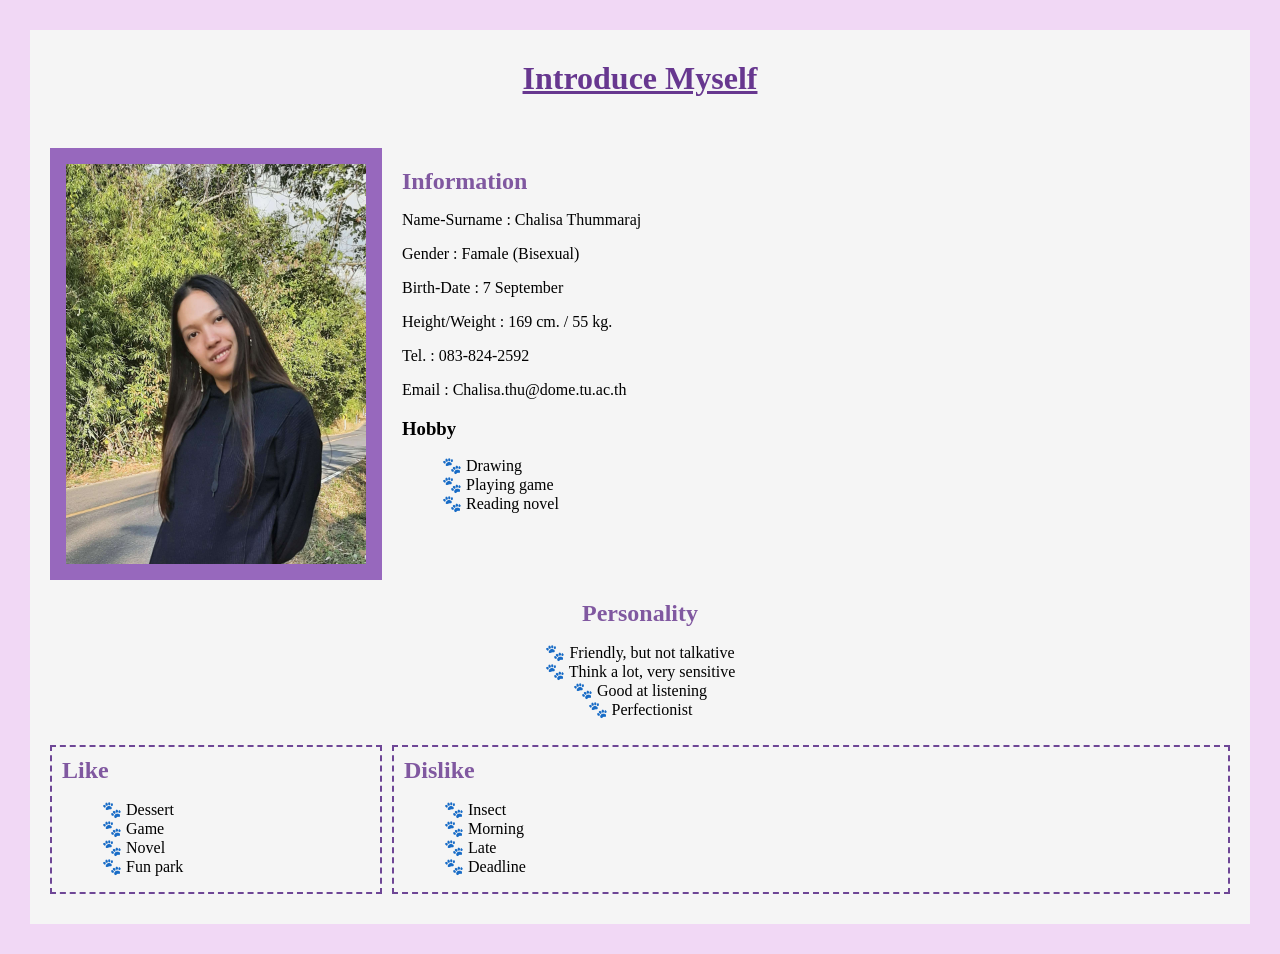
<file: index.html>
<!DOCTYPE html>
<html lang="en">
<head>
    <meta charset="UTF-8">
    <title>Introduce</title>
    <link rel="stylesheet" href="Stylesheet/style.css">
</head>
<body>
    <div class="container">
        <header class="site-header">
            <h1><u>Introduce Myself</u></h1>
        </header>

        <main class="main-area">
            <img class="image" src="Picture/Myself.jpg" alt="Myself">

            <section class="information">
                <h2>Information</h2>
                <p>Name-Surname : Chalisa Thummaraj</p>
                <p>Gender : Famale (Bisexual)</p>
                <p>Birth-Date : 7 September</p>
                <p>Height/Weight : 169 cm. / 55 kg.</p>
                <p>Tel. : 083-824-2592</p>
                <p>Email : Chalisa.thu@dome.tu.ac.th</p>
                <h3>Hobby</h3>
                <ul>
                    <li>Drawing</li>
                    <li>Playing game</li>
                    <li>Reading novel</li>
                </ul>
            </section>

            <section class="personal">
                <h2>Personality</h2>
                <ul class="noinline">
                    <li>Friendly, but not talkative</li>
                    <li>Think a lot, very sensitive</li>
                    <li>Good at listening</li>
                    <li>Perfectionist</li>
                </ul>
            </section>

            <section class="like">
                <h2>Like</h2>
                <ul>
                    <li>Dessert</li>
                    <li>Game</li>
                    <li>Novel</li>
                    <li>Fun park</li>
                </ul>
            </section>

            <section class="dislike">
                <h2>Dislike</h2>
                <ul>
                    <li>Insect</li>
                    <li>Morning</li>
                    <li>Late</li>
                    <li>Deadline</li>
                </ul>
            </section>
        </main>
    </div>
</body>
</html>
</file>
<file: Stylesheet/style.css>
html {
    background-color: rgb(241, 216, 245);
}

body {
    background-color: whitesmoke;
    margin: 30px;
    padding-bottom: 30px;
}

.cotainer {
    display: grid;
    grid-template-columns: auto;
    grid-template-rows: auto auto;
    grid-template-areas:
            "header"
            "main";
    margin: auto;
}

.site-header {
    grid-area: header;
    text-align: center;
}

.main-area {
    grid-area: main;
    display: grid;
    grid-template-columns: min-content auto;
    grid-row: min-content repeat(2, auto);
    grid-template-areas:
            "image text1"
            "text2 text2"
            "text3 text4";
    margin-left: 20px;
    margin-right: 20px;
    gap: 10px;
}

.image {
    grid-area: image;
    object-fit: contain;
    width: 300px;
    height : 400px;
    text-align: center;
    border: 1rem solid rgb(151, 104, 189);
}

.information {
    grid-area: text1;
    padding: 10px;
}

.personal {
    grid-area: text2;
    text-align: center;
}

.like {
    grid-area: text3;
    padding-left: 10px;
    border: 2px dashed rgb(110, 70, 150);
}

.dislike {
    grid-area: text4;
    padding-left: 10px;
    border: 2px dashed rgb(110, 70, 150);
}

h1 {
    padding: 30px;
    color : rgb(103, 55, 143);
}

h2 {
    color : rgb(128, 88, 160);
    margin-bottom: 10px;
    margin-top: 10px;
}

h3 {
    margin-bottom: 10px;
}

.noinline {
    padding-inline-start: 0px;
}

ul > li {
    list-style: "🐾 ";
    list-style-position: inside;
}
</file>
